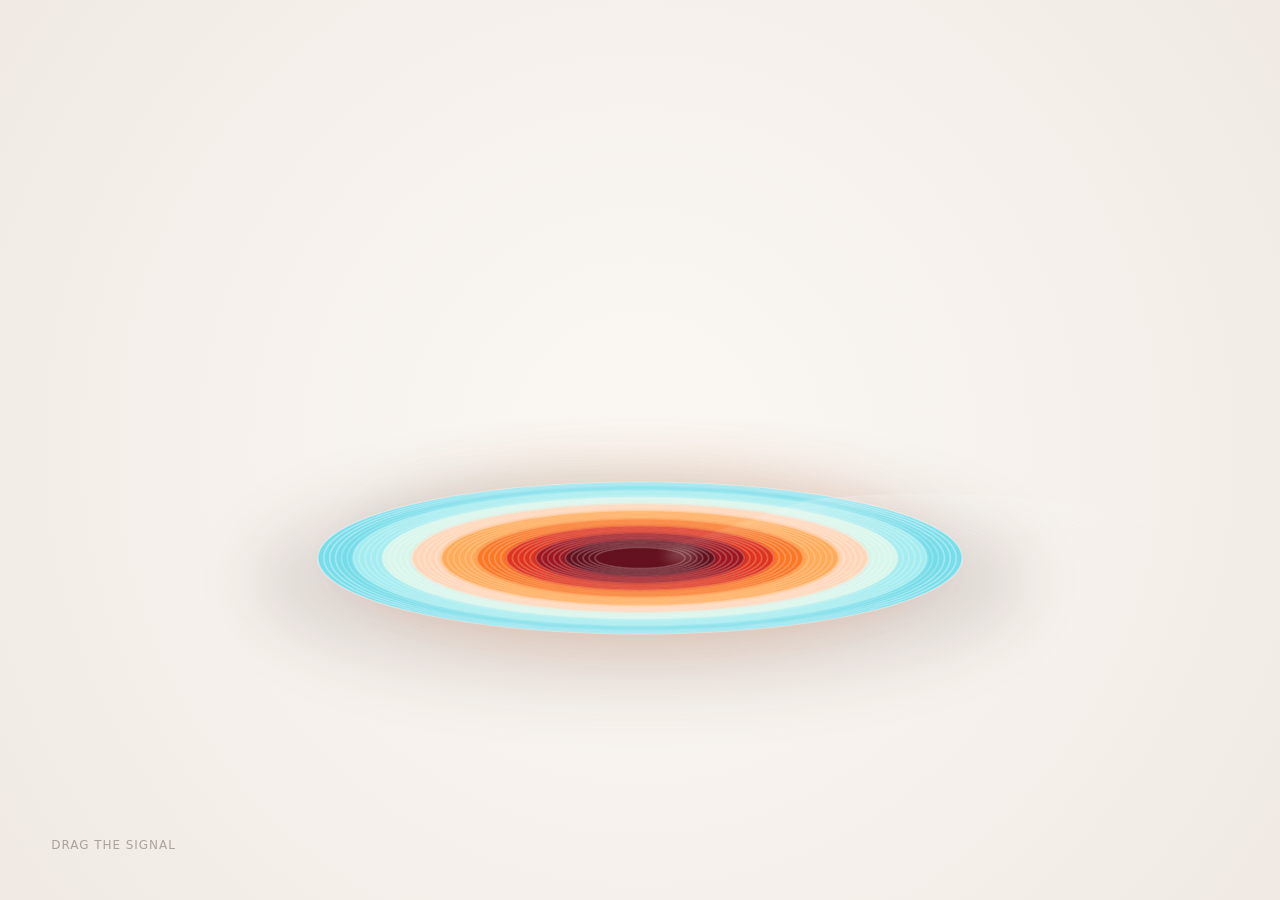
<file: apps/voice-cone/index.html>
<!doctype html>
<html lang="en">
<head>
  <meta charset="utf-8" />
  <meta name="viewport" content="width=device-width, initial-scale=1" />
  <title>Voice Cone</title>
  <script src="https://cdnjs.cloudflare.com/ajax/libs/gsap/3.12.5/gsap.min.js"></script>
  <style>
    :root {
      --paper: #f5f0eb;
      --ink: #2b1612;
    }

    * {
      box-sizing: border-box;
    }

    html,
    body {
      width: 100%;
      height: 100%;
      margin: 0;
      overflow: hidden;
      background: var(--paper);
      cursor: grab;
      font-family: Inter, ui-sans-serif, system-ui, -apple-system, BlinkMacSystemFont, "Segoe UI", sans-serif;
    }

    canvas {
      position: fixed;
      inset: 0;
      width: 100vw;
      height: 100vh;
      display: block;
      background:
        radial-gradient(circle at 50% 45%, rgba(255, 255, 255, 0.72), rgba(255, 255, 255, 0) 34%),
        linear-gradient(135deg, #f8f3ee 0%, #f1ebe5 100%);
    }

    body.is-dragging {
      cursor: grabbing;
    }

    .hint {
      position: fixed;
      left: clamp(18px, 4vw, 54px);
      bottom: clamp(18px, 4vw, 48px);
      color: rgba(47, 28, 21, 0.36);
      font-size: 12px;
      letter-spacing: 0.08em;
      text-transform: uppercase;
      user-select: none;
      pointer-events: none;
    }
  </style>
</head>
<body>
  <canvas id="stage" aria-label="Interactive morphing cone"></canvas>
  <div class="hint">Drag the signal</div>

  <script>
    const canvas = document.getElementById("stage");
    const ctx = canvas.getContext("2d", { alpha: false });

    const CONFIG = {
      background: "#f5f0eb",
      rings: 48,
      baseBlur: 0,
      glowBlur: 24,
      idleBreath: 0.012,
      dragInfluence: 1.2,
      springDuration: 1.65,
      colors: [
        "#78ddea",
        "#a6edf1",
        "#d9f7ed",
        "#ffd7ba",
        "#ffac5a",
        "#fa7928",
        "#df351f",
        "#9f1821",
        "#64121f"
      ]
    };

    const pointer = {
      x: innerWidth * 0.5,
      y: innerHeight * 0.48,
      startX: 0,
      startY: 0,
      down: false
    };

    const morph = {
      x: 0,
      y: 0,
      tilt: 0,
      stretch: 0,
      pinch: 0,
      crater: 0,
      pulse: 0
    };

    let dpr = 1;
    let w = 0;
    let h = 0;
    let time = 0;

    function clamp(value, min, max) {
      return Math.max(min, Math.min(max, value));
    }

    function colorAt(t) {
      const index = Math.min(CONFIG.colors.length - 1, Math.floor(t * CONFIG.colors.length));
      return CONFIG.colors[index];
    }

    function resize() {
      dpr = Math.min(devicePixelRatio || 1, 2);
      w = innerWidth;
      h = innerHeight;
      canvas.width = Math.round(w * dpr);
      canvas.height = Math.round(h * dpr);
      canvas.style.width = `${w}px`;
      canvas.style.height = `${h}px`;
      ctx.setTransform(dpr, 0, 0, dpr, 0, 0);
    }

    function setDragShape() {
      const dx = pointer.x - pointer.startX;
      const dy = pointer.y - pointer.startY;
      const maxAxis = Math.min(w, h);
      gsap.to(morph, {
        x: clamp(dx * 1.28, -maxAxis * 0.62, maxAxis * 0.62),
        y: clamp(dy, -maxAxis * 0.38, maxAxis * 0.46),
        tilt: clamp((dx / maxAxis) * 1.45, -1.05, 1.05),
        stretch: clamp(-dy / maxAxis, -0.45, 0.9),
        pinch: clamp(Math.abs(dx) / maxAxis + Math.max(-dy, 0) / maxAxis, 0, 0.7),
        crater: clamp((dy - maxAxis * 0.08) / (maxAxis * 0.34), 0, 1),
        duration: 0.42,
        ease: "power3.out",
        overwrite: true
      });
    }

    function releaseShape() {
      gsap.to(morph, {
        x: 0,
        y: 0,
        tilt: 0,
        stretch: 0,
        pinch: 0,
        crater: 0,
        duration: CONFIG.springDuration,
        ease: "elastic.out(1, 0.52)",
        overwrite: true
      });
    }

    function ringPoint(t, angle, base, height, centerX, baseY) {
      const pulseScale = 1 + (morph.pulse - 0.5) * CONFIG.idleBreath;
      const topWeight = Math.pow(t, 1.85);
      const sideWeight = 0.22 + topWeight * 0.78;
      const crater = morph.crater;
      const widthCurve = 1 - t * 0.86;
      const verticalPull = CONFIG.dragInfluence * topWeight;
      const horizontalPull = CONFIG.dragInfluence * sideWeight;
      const squash = 1 - morph.stretch * 0.12 + morph.pinch * 0.12;
      const radiusX = base * widthCurve * squash * pulseScale * (1 - crater * 0.14);
      const radiusY = radiusX * 0.235;
      const liftAmount = Math.max(0, morph.stretch);
      const coneLift = height * liftAmount * topWeight;
      const craterDip = crater * height * Math.pow(t, 2.15) * 0.82;
      const cx = centerX + morph.x * horizontalPull + morph.tilt * height * (t - 0.18) * 0.34;
      const cy = baseY - coneLift + morph.y * verticalPull + craterDip;
      return {
        x: cx + Math.cos(angle) * radiusX,
        y: cy + Math.sin(angle) * radiusY
      };
    }

    function drawSoftEllipse(x, y, rx, ry, color, alpha, blur) {
      ctx.save();
      ctx.globalAlpha = alpha;
      ctx.filter = `blur(${blur}px)`;
      ctx.fillStyle = color;
      ctx.beginPath();
      ctx.ellipse(x, y, rx, ry, 0, 0, Math.PI * 2);
      ctx.fill();
      ctx.restore();
    }

    function drawRingSheen(t, base, height, centerX, baseY) {
      if (t < 0.08 || t > 0.9) return;

      const p = ringPoint(t, 0, base, height, centerX, baseY);
      const rx = base * (1 - t * 0.86) * (1 - morph.crater * 0.14);
      const ry = rx * 0.235;

      ctx.save();
      ctx.globalCompositeOperation = "screen";
      ctx.strokeStyle = `rgba(255, 252, 242, ${0.18 * (1 - t)})`;
      ctx.lineWidth = Math.max(1, Math.min(w, h) * 0.0014);
      ctx.beginPath();
      ctx.ellipse(p.x - rx * 0.05, p.y - ry * 0.18, rx * 0.82, ry * 0.72, 0, Math.PI * 1.03, Math.PI * 1.86);
      ctx.stroke();
      ctx.restore();
    }

    function drawOrganicRing(t, base, height, centerX, baseY) {
      const steps = 144;
      const warmth = colorAt(t);
      ctx.save();
      ctx.globalCompositeOperation = "source-over";
      ctx.fillStyle = warmth;
      ctx.shadowColor = warmth;
      ctx.shadowBlur = t > 0.08 ? 3 : 0;
      ctx.globalAlpha = 1;
      ctx.beginPath();

      for (let i = 0; i <= steps; i++) {
        const a = (i / steps) * Math.PI * 2;
        const point = ringPoint(t, a, base, height, centerX, baseY);
        if (i === 0) ctx.moveTo(point.x, point.y);
        else ctx.lineTo(point.x, point.y);
      }

      ctx.closePath();
      ctx.fill();

      ctx.strokeStyle = t < 0.08 ? "rgba(255,255,255,0.34)" : "rgba(255,255,255,0.22)";
      ctx.lineWidth = Math.max(1, Math.min(w, h) * 0.0018);
      ctx.stroke();
      ctx.restore();

      drawRingSheen(t, base, height, centerX, baseY);
    }

    function drawCraterAccent(base, height, centerX, baseY) {
      if (morph.crater < 0.04) return;
      const t = 0.92;
      const p = ringPoint(t, 0, base, height, centerX, baseY);
      const r = base * 0.16 * (0.5 + morph.crater);
      const g = ctx.createRadialGradient(p.x, p.y, r * 0.1, p.x, p.y, r);
      g.addColorStop(0, `rgba(64, 10, 20, ${0.42 * morph.crater})`);
      g.addColorStop(0.44, `rgba(145, 25, 24, ${0.2 * morph.crater})`);
      g.addColorStop(1, "rgba(255, 145, 62, 0)");
      ctx.save();
      ctx.globalCompositeOperation = "multiply";
      ctx.filter = "blur(10px)";
      ctx.fillStyle = g;
      ctx.beginPath();
      ctx.ellipse(p.x, p.y, r * 1.35, r * 0.48, -morph.tilt * 0.55, 0, Math.PI * 2);
      ctx.fill();
      ctx.restore();
    }

    function drawScene(now) {
      time = now;
      const cx = w * 0.5;
      const cy = h * 0.62;
      const base = Math.min(w, h) * 0.36;
      const height = Math.min(w, h) * 0.48;

      ctx.clearRect(0, 0, w, h);
      const paper = ctx.createRadialGradient(cx, cy - base * 0.35, 0, cx, cy - base * 0.35, Math.max(w, h) * 0.78);
      paper.addColorStop(0, "#fbf7f2");
      paper.addColorStop(0.48, CONFIG.background);
      paper.addColorStop(1, "#ece5dd");
      ctx.fillStyle = paper;
      ctx.fillRect(0, 0, w, h);

      drawSoftEllipse(cx + morph.x * 0.2, cy + base * 0.07, base * 1.18, base * 0.32, "rgba(49, 31, 25, 0.12)", 1, 32);
      drawSoftEllipse(cx + morph.x * 0.28, cy + base * 0.015, base * 0.92, base * 0.2, "rgba(50, 24, 18, 0.08)", 1, 18);
      drawSoftEllipse(cx + morph.x * 0.32, cy - Math.max(0, morph.stretch) * height * 0.18, base * 0.88, height * 0.22, "rgba(255, 118, 45, 0.12)", 1, CONFIG.glowBlur);
      drawSoftEllipse(cx - base * 0.18 + morph.x * 0.2, cy - base * 0.09, base * 0.66, base * 0.14, "rgba(120, 221, 234, 0.14)", 1, 24);

      ctx.save();
      ctx.globalCompositeOperation = "source-over";
      for (let i = 0; i < CONFIG.rings; i++) {
        const t = i / (CONFIG.rings - 1);
        drawOrganicRing(t, base, height, cx, cy);
      }
      ctx.restore();

      drawCraterAccent(base, height, cx, cy);

      const peak = ringPoint(1, 0, base, height, cx, cy);
      drawSoftEllipse(peak.x - 4, peak.y - 3, base * 0.05, base * 0.018, "rgba(255, 246, 225, 0.3)", 1, 6);

      requestAnimationFrame(drawScene);
    }

    addEventListener("resize", resize);

    addEventListener("pointermove", (event) => {
      pointer.x = event.clientX;
      pointer.y = event.clientY;
      if (pointer.down) setDragShape();
    }, { passive: true });

    addEventListener("pointerdown", (event) => {
      pointer.down = true;
      pointer.startX = event.clientX;
      pointer.startY = event.clientY;
      pointer.x = event.clientX;
      pointer.y = event.clientY;
      document.body.classList.add("is-dragging");
      try {
        canvas.setPointerCapture?.(event.pointerId);
      } catch (_) {}
      setDragShape();
    });

    addEventListener("pointerup", (event) => {
      pointer.down = false;
      document.body.classList.remove("is-dragging");
      try {
        canvas.releasePointerCapture?.(event.pointerId);
      } catch (_) {}
      releaseShape();
    });

    addEventListener("pointercancel", releaseShape);

    gsap.to(morph, {
      pulse: 1,
      duration: 2.8,
      repeat: -1,
      yoyo: true,
      ease: "sine.inOut"
    });

    resize();
    requestAnimationFrame(drawScene);
  </script>
</body>
</html>
</file>
